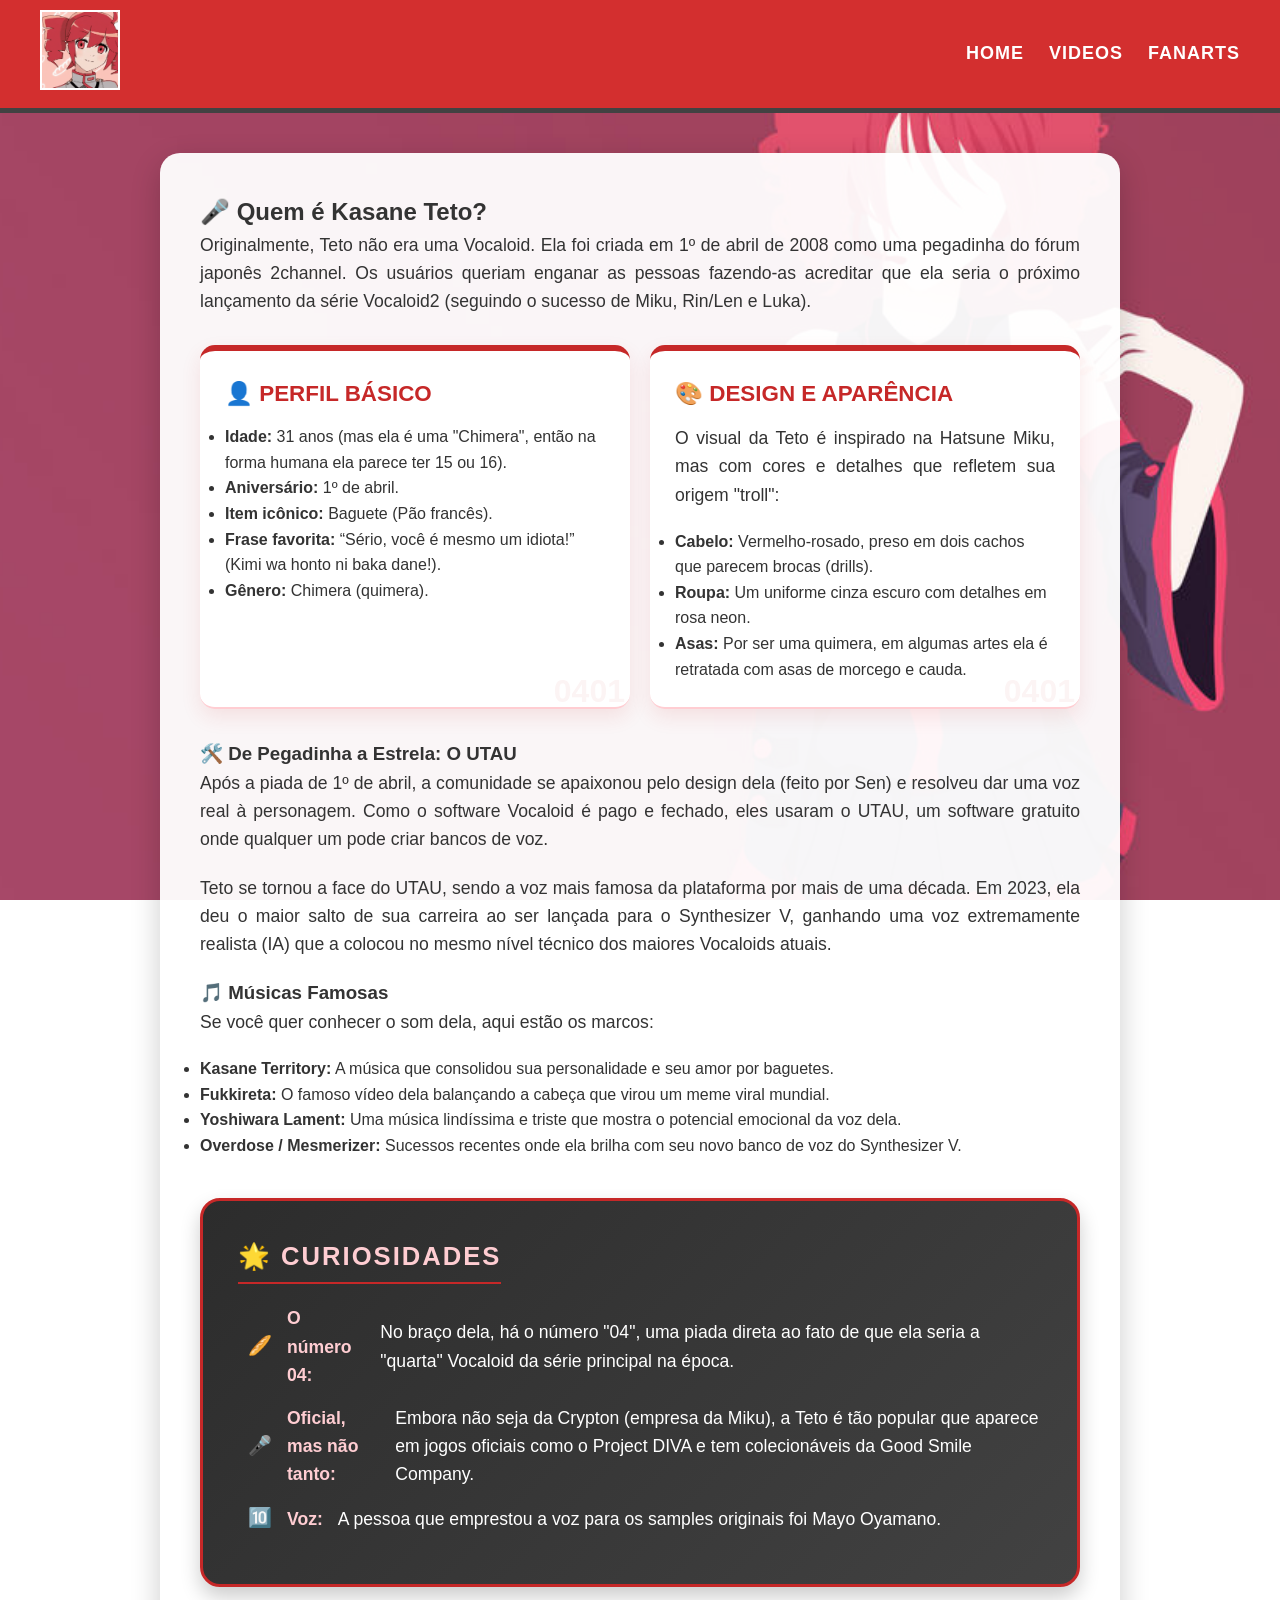
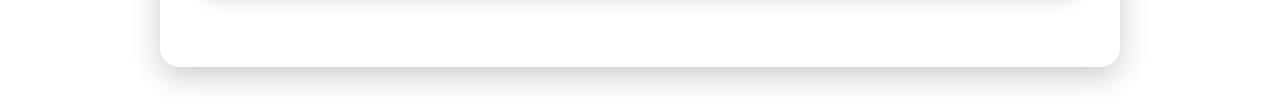
<file: index.html>
<!DOCTYPE html>
<html lang="pt-br">
<head>
    <meta charset="UTF-8">
    <meta name="viewport" content="width=device-width, initial-scale=1.0">
    <title>Kasane Teto</title>
    <link rel="icon" href="img/kasane-teto-teto.png" type="image/gif">
    

    <link rel="stylesheet" href="css/style.css">
</head>
<body>
    <header>
        <a href="index.html">
            <img class="logo" src="img/teto-kasane.gif" alt="Logo da Teto Kasane">
        </a>
        <ul class="menu">
            <li><a href="index.html">home</a></li>
            <li><a href="Videos.html">videos</a></li>
            <li><a href="fanarts.html">fanarts</a></li>
        </ul>
    </header>
    <main class="container">
 <section class="historia">
    <h1>🎤 Quem é Kasane Teto?</h1>
    
    <p>Originalmente, Teto não era uma Vocaloid. Ela foi criada em 1º de abril de 2008 como uma pegadinha do fórum japonês 2channel. Os usuários queriam enganar as pessoas fazendo-as acreditar que ela seria o próximo lançamento da série Vocaloid2 (seguindo o sucesso de Miku, Rin/Len e Luka).</p>

    <div class="curiosidades-grid">
        <div class="info-box">
            <h3>👤 Perfil Básico</h3>
            <ul>
                <li><strong>Idade:</strong> 31 anos (mas ela é uma "Chimera", então na forma humana ela parece ter 15 ou 16).</li>
                <li><strong>Aniversário:</strong> 1º de abril.</li>
                <li><strong>Item icônico:</strong> Baguete (Pão francês).</li>
                <li><strong>Frase favorita:</strong> “Sério, você é mesmo um idiota!” (Kimi wa honto ni baka dane!).</li>
                <li><strong>Gênero:</strong> Chimera (quimera).</li>
            </ul>
        </div>

        <div class="info-box">
            <h3>🎨 Design e Aparência</h3>
            <p>O visual da Teto é inspirado na Hatsune Miku, mas com cores e detalhes que refletem sua origem "troll":</p>
            <ul>
                <li><strong>Cabelo:</strong> Vermelho-rosado, preso em dois cachos que parecem brocas (drills).</li>
                <li><strong>Roupa:</strong> Um uniforme cinza escuro com detalhes em rosa neon.</li>
                <li><strong>Asas:</strong> Por ser uma quimera, em algumas artes ela é retratada com asas de morcego e cauda.</li>
            </ul>
        </div>
    </div>

    <h3>🛠️ De Pegadinha a Estrela: O UTAU</h3>
    <p>Após a piada de 1º de abril, a comunidade se apaixonou pelo design dela (feito por Sen) e resolveu dar uma voz real à personagem. Como o software Vocaloid é pago e fechado, eles usaram o UTAU, um software gratuito onde qualquer um pode criar bancos de voz.</p>
    <p>Teto se tornou a face do UTAU, sendo a voz mais famosa da plataforma por mais de uma década. Em 2023, ela deu o maior salto de sua carreira ao ser lançada para o Synthesizer V, ganhando uma voz extremamente realista (IA) que a colocou no mesmo nível técnico dos maiores Vocaloids atuais.</p>

    <h3>🎵 Músicas Famosas</h3>
    <p>Se você quer conhecer o som dela, aqui estão os marcos:</p>
    <ul>
        <li><strong>Kasane Territory:</strong> A música que consolidou sua personalidade e seu amor por baguetes.</li>
        <li><strong>Fukkireta:</strong> O famoso vídeo dela balançando a cabeça que virou um meme viral mundial.</li>
        <li><strong>Yoshiwara Lament:</strong> Uma música lindíssima e triste que mostra o potencial emocional da voz dela.</li>
        <li><strong>Overdose / Mesmerizer:</strong> Sucessos recentes onde ela brilha com seu novo banco de voz do Synthesizer V.</li>
    </ul>

    <div class="fast-facts">
    <h3>🌟 Curiosidades</h3>
    <ul>
        <li><strong>O número 04:</strong> No braço dela, há o número "04", uma piada direta ao fato de que ela seria a "quarta" Vocaloid da série principal na época.</li>
        <li><strong>Oficial, mas não tanto:</strong> Embora não seja da Crypton (empresa da Miku), a Teto é tão popular que aparece em jogos oficiais como o Project DIVA e tem colecionáveis da Good Smile Company.</li>
        <li><strong>Voz:</strong> A pessoa que emprestou a voz para os samples originais foi Mayo Oyamano.</li>
    </ul>
</div>

</section>
</main>
<audio id="meuAudio">
        <source src="img/teto-wav.mp3" type="audio/mpeg">

    </audio>
    <audio id="audioLogo">
        <source src="img/teto-word-of-the-day-made-with-voicemod-1_VcMLAVJ9.mp3" type="audio/mpeg">
    </audio>
    <script src="script.js"></script>
</body>
</html>
</file>
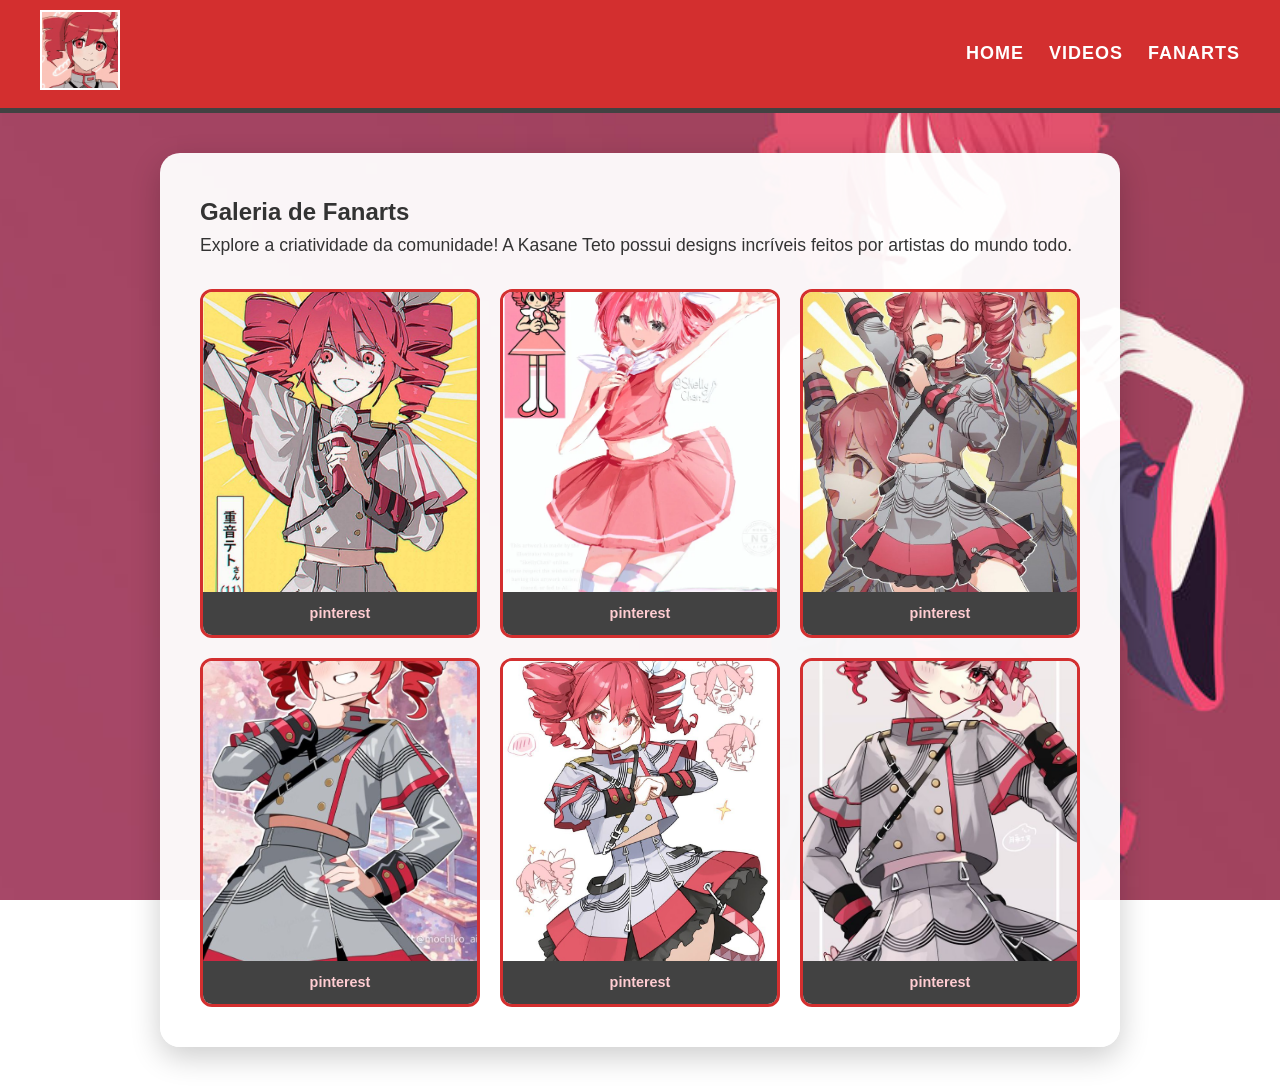
<file: fanarts.html>
<!DOCTYPE html>
<html lang="pt-br">
<head>
    <meta charset="UTF-8">
    <meta name="viewport" content="width=device-width, initial-scale=1.0">
    <title>Kasane Teto</title>
    
    <link rel="icon" href="img/kasane-teto-teto.png" type="image/gif">

    <link rel="stylesheet" href="css/style.css">
</head>
<body>
    <header>
        <a href="index.html">
            <img class="logo" src="img/teto-kasane.gif" alt="Logo da Teto Kasane">
        </a>
        <ul class="menu">
            <li><a href="index.html">home</a></li>
            <li><a href="Videos.html">videos</a></li>
            <li><a href="fanarts.html">fanarts</a></li>
        </ul>
    </header>

    <main class="container">
        <section class="historia"> <h1>Galeria de Fanarts</h1>
            <p>Explore a criatividade da comunidade! A Kasane Teto possui designs incríveis feitos por artistas do mundo todo.</p>

            <div class="galeria-grid">
                <div class="fanart-card">
                    <img src="img/a691d863364de64b7cdabaf58d577a72.jpg" alt="Fanart da Teto">
                    <div class="fanart-info">
                        <span>pinterest</span>
                    </div>
                </div>

                <div class="fanart-card">
                    <img src="img/kasane-teto-fanart-from-the-song-spoken-for-v0-yghngu79mjgf1.webp" alt="Fanart da Teto">
                    <div class="fanart-info">
                        <span>pinterest</span>
                    </div>
                </div>

                <div class="fanart-card">
                    <img src="img/2370410b8acc2ffc95e1991c8a5a1b4c.jpg" alt="Fanart da Teto">
                    <div class="fanart-info">
                        <span>pinterest</span>
                    </div>
                </div>

                <div class="fanart-card">
                    <img src="img/418f057d0349c7096db41fb77cb275c0.jpg" alt="Fanart da Teto">
                    <div class="fanart-info">
                        <span>pinterest</span>
                    </div>
                </div>

                <div class="fanart-card">
                    <img src="img/2a9a49cfc7d99eb052a7e6212f2a4e35.jpg" alt="Fanart da Teto">
                    <div class="fanart-info">
                        <span>pinterest</span>
                    </div>
                </div>

                <div class="fanart-card">
                    <img src="img/3130f2ffb8f3c5a747a2d35f358d4958.jpg" alt="Fanart da Teto">
                    <div class="fanart-info">
                        <span>pinterest</span>
                    </div>
                </div>

                </div>
        </section>
    </main>

    <audio id="meuAudio">
        <source src="img/teto-wav.mp3" type="audio/mpeg">

    </audio>
    <audio id="audioLogo">
        <source src="img/teto-word-of-the-day-made-with-voicemod-1_VcMLAVJ9.mp3" type="audio/mpeg">
    </audio>
    <script src="script.js"></script>
</body>
</html>
</file>
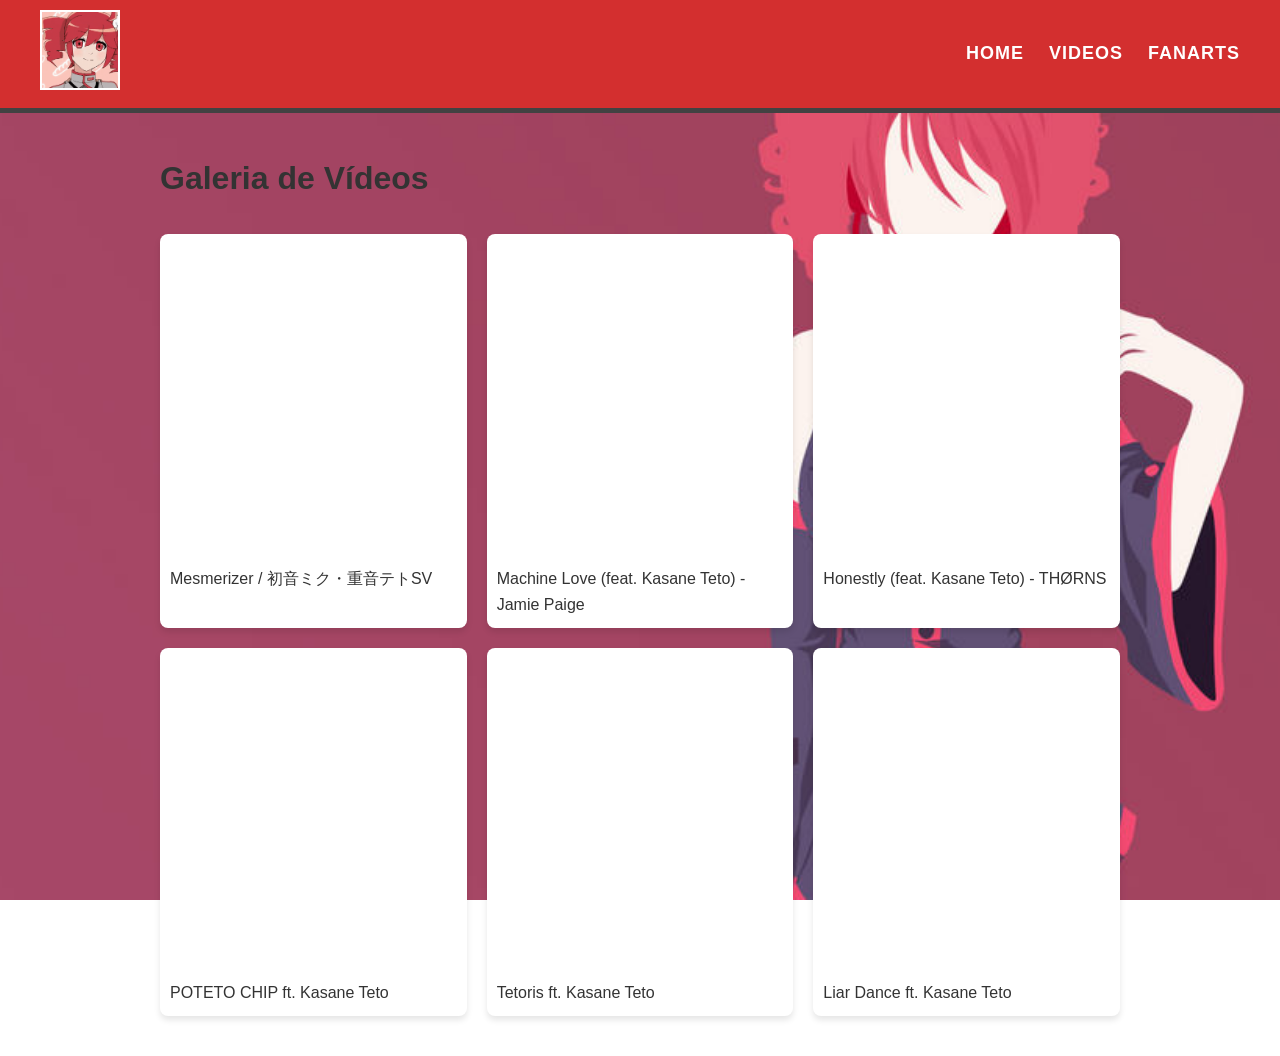
<file: Videos.html>
<!DOCTYPE html>
<html lang="pt-br">
<head>
    <meta charset="UTF-8">
    <meta name="viewport" content="width=device-width, initial-scale=1.0">
    <title>Kasane Teto</title>
    
    <link rel="icon" href="img/kasane-teto-teto.png" type="image/gif">

    <link rel="stylesheet" href="css/style.css">
</head>
<body>
    <header>
        <a href="index.html">
            <img class="logo" src="img/teto-kasane.gif" alt="Logo da Teto Kasane">
        </a>
        <ul class="menu">
            <li><a href="index.html">home</a></li>
            <li><a href="Videos.html">videos</a></li>
            <li><a href="fanarts.html">fanarts</a></li>
        </ul>
    </header>

    <main class="container">
        <h1>Galeria de Vídeos</h1>
        
        <div class="video-grid">
            
            <div class="video-card">
                <iframe 
                    width="100%" 
                    height="315" 
                    src="https://www.youtube.com/embed/19y8YTbvri8" 
                    title="Mesmerizer - Hatsune Miku & Kasane Teto" 
                    frameborder="0" 
                    allow="accelerometer; autoplay; clipboard-write; encrypted-media; gyroscope; picture-in-picture; web-share" 
                    referrerpolicy="strict-origin-when-cross-origin" 
                    allowfullscreen>
                </iframe>
                <p>Mesmerizer / 初音ミク・重音テトSV</p>
            </div>

            <div class="video-card">
                <iframe 
                    width="100%" 
                    height="315" 
                    src="https://www.youtube.com/embed/sqK-jh4TDXo" 
                    title="Machine Love (feat. Kasane Teto)" 
                    frameborder="0" 
                    allow="accelerometer; autoplay; clipboard-write; encrypted-media; gyroscope; picture-in-picture; web-share" 
                    referrerpolicy="strict-origin-when-cross-origin" 
                    allowfullscreen>
                </iframe>
                <p>Machine Love (feat. Kasane Teto) - Jamie Paige</p>
            </div>

            <div class="video-card">
                <iframe 
                    width="100%" 
                    height="315" 
                    src="https://www.youtube.com/embed/Kybi1q3rjdk" 
                    title="Honestly (feat. Kasane Teto)" 
                    frameborder="0" 
                    allow="accelerometer; autoplay; clipboard-write; encrypted-media; gyroscope; picture-in-picture; web-share" 
                    referrerpolicy="strict-origin-when-cross-origin" 
                    allowfullscreen>
                </iframe>
                <p>Honestly (feat. Kasane Teto) - THØRNS</p>
            </div>

            <div class="video-card">
                <iframe 
                    width="100%" 
                    height="315" 
                    src="https://www.youtube.com/embed/MMy7KXZPpyw" 
                    title="POTETO CHIP (feat. Kasane Teto)" 
                    frameborder="0" 
                    allow="accelerometer; autoplay; clipboard-write; encrypted-media; gyroscope; picture-in-picture; web-share" 
                    referrerpolicy="strict-origin-when-cross-origin" 
                    allowfullscreen>
                </iframe>
                <p>POTETO CHIP ft. Kasane Teto</p>
            </div>
            <div class="video-card">
                <iframe 
                    width="100%" 
                    height="315" 
                    src="https://www.youtube.com/embed/Soy4jGPHr3g" 
                    title="Tetoris ft. Kasane Teto" 
                    frameborder="0" 
                    allow="accelerometer; autoplay; clipboard-write; encrypted-media; gyroscope; picture-in-picture; web-share" 
                    referrerpolicy="strict-origin-when-cross-origin" 
                    allowfullscreen>
                </iframe>
                <p>Tetoris ft. Kasane Teto</p>
            </div>
            <div class="video-card">
                <iframe 
                    width="100%" 
                    height="315" 
                    src="https://www.youtube.com/embed/UHbmkxv-874" 
                    title="Liar Dance ft. Kasane Teto" 
                    frameborder="0" 
                    allow="accelerometer; autoplay; clipboard-write; encrypted-media; gyroscope; picture-in-picture; web-share" 
                    referrerpolicy="strict-origin-when-cross-origin" 
                    allowfullscreen>
                </iframe>
                <p>Liar Dance ft. Kasane Teto</p>
            </div>
        </div>
    </main>
    <audio id="meuAudio">
        <source src="img/teto-wav.mp3" type="audio/mpeg">

    </audio>
    <audio id="audioLogo">
        <source src="img/teto-word-of-the-day-made-with-voicemod-1_VcMLAVJ9.mp3" type="audio/mpeg">
    </audio>
    <script src="script.js"></script>
</body>
</html>
</file>
<file: css/style.css>
* {
    margin: 0;
    padding: 0;
    box-sizing: border-box;
}

body {
    background-image: url(../img/kasane_teto.jpg); 
    background-repeat: no-repeat;
    background-size: cover;
    background-attachment: fixed;
    background-position: center;
    font-family: 'Segoe UI', Tahoma, Geneva, Verdana, sans-serif;
    color: #333;
    line-height: 1.6;
}

header {
    background-color: #D32F2F; 
    display: flex;
    justify-content: space-between;
    padding: 10px 40px;
    align-items: center;
    border-bottom: 5px solid #424242;
    position: sticky;
    top: 0;
    z-index: 1000;
}

header img {
    width: 80px;
    height: 80px;
    object-fit: cover;
    border: 2px solid white;
    cursor: pointer;
    transition: border-color 0.3s ease;
}

header img:hover {
    border-color: #FFCDD2;
}

.menu {
    display: flex;
    list-style: none;
    gap: 25px;
}

.menu li a {
    text-decoration: none;
    color: white;
    font-weight: bold;
    font-size: 18px;
    text-transform: uppercase;
    letter-spacing: 1px;
    transition: 0.3s;
}

.menu li a:hover {
    color: #424242; 
}


.container {
    max-width: 1000px; 
    margin: 40px auto; 
    padding: 0 20px;
}


.historia {
    background-color: rgba(255, 255, 255, 0.95); 
    padding: 40px;
    border-radius: 20px;
    box-shadow: 0 10px 30px rgba(0,0,0,0.2);
}

.historia p {
    margin-bottom: 20px;
    font-size: 1.1rem;
    text-align: justify;
}
.curiosidades-grid {
    display: grid;
    grid-template-columns: repeat(auto-fit, minmax(300px, 1fr));
    gap: 20px;
    margin: 30px 0;
}

.info-box {
    background: #FFFFFF; 
    padding: 25px;
    border-radius: 15px;
    
    border-top: 6px solid #C62828;   
    border-bottom: 2px solid #FFCDD2; 
    

    box-shadow: 0 8px 20px rgba(198, 40, 40, 0.1); 
    
    transition: all 0.3s ease;
    position: relative;
    overflow: hidden;
}


.info-box:hover {
    transform: translateY(-5px);
    box-shadow: 0 12px 25px rgba(198, 40, 40, 0.2);
    border-bottom-color: #C62828;
}

.info-box h3 {
    color: #C62828;
    margin-bottom: 12px;
    font-size: 1.4rem;
    display: flex;
    align-items: center;
    gap: 10px;
    text-transform: uppercase;
    font-weight: 800;
}

.info-box::after {
    content: '0401';
    position: absolute;
    bottom: -10px;
    right: 5px;
    font-size: 2rem;
    color: rgba(198, 40, 40, 0.05); 
    font-weight: 900;
}

.fast-facts {
    background: linear-gradient(135deg, #2c2c2c 0%, #424242 100%);
    color: #FFFFFF;
    padding: 35px;
    border-radius: 20px;
    margin: 40px 0;
    border: 3px solid #C62828; 
    box-shadow: 0 10px 20px rgba(0,0,0,0.2);
    position: relative;
}


.fast-facts h3 {
    color: #FFCDD2; 
    text-transform: uppercase;
    margin-bottom: 20px;
    font-size: 1.6rem;
    letter-spacing: 2px;
    border-bottom: 2px solid #C62828;
    display: inline-block;
    padding-bottom: 5px;
}


.fast-facts ul {
    list-style: none;
    padding-left: 10px;
}

.fast-facts li {
    margin-bottom: 15px;
    font-size: 1.1rem;
    display: flex;
    align-items: center;
    gap: 15px;
}

.fast-facts li::before {
    font-size: 1.2rem;
}

.fast-facts li:nth-child(1)::before {
    content: '🥖';
}

.fast-facts li:nth-child(2)::before {
    content: '🎤';
}

.fast-facts li:nth-child(3)::before {
    content: '🔟';
}


.fast-facts li strong {
    color: #FFCDD2;
}

blockquote {
    font-style: italic;
    font-size: 1.2rem;
    background: #e0e0e0;
    padding: 20px;
    border-radius: 10px;
    text-align: center;
    border-left: 5px solid #D32F2F;
}
.video-grid {
    display: grid;
    grid-template-columns: repeat(auto-fit, minmax(300px, 1fr));
    gap: 20px;
    margin-top: 30px;
}
.video-card {
    background: white;
    padding: 10px;
    border-radius: 8px;
    box-shadow: 0 4px 6px rgba(0,0,0,0.1);
}
.placeholder {
    height: 200px;
    display: flex;
    align-items: center;
    justify-content: center;
    border: 2px dashed #ccc;
    color: #999;
}
/* Configuração da Grade de Fotos */
.galeria-grid {
    display: grid;
    grid-template-columns: repeat(auto-fit, minmax(250px, 1fr));
    gap: 20px;
    margin-top: 30px;
}

.fanart-card {
    background: #fff;
    border: 3px solid #D32F2F;
    border-radius: 12px;
    overflow: hidden;
    transition: transform 0.3s ease, box-shadow 0.3s ease;
    cursor: pointer;
    position: relative;
}

.fanart-card:hover {
    transform: scale(1.03);
    box-shadow: 0 10px 20px rgba(211, 47, 47, 0.3);
}

.fanart-card img {
    width: 100%;
    height: 300px;
    display: block;
    object-fit: cover;
}

.fanart-info {
    padding: 10px;
    background: #424242;
    color: white;
    text-align: center;
    font-size: 0.9rem;
    font-weight: bold;
}

.fanart-info span {
    color: #FFCDD2;
}

/* COLOQUEI ISSO PARA FUNCIONAR EM CELULAR */
@media (max-width: 768px) {  
    body {
        background-attachment: scroll;
    }

    header {
        flex-direction: column; 
        gap: 15px;
        text-align: center;
        padding: 15px;
    }
    .menu {
        gap: 10px;
        flex-wrap: wrap;
        justify-content: center;
    }
    .menu li a {
        font-size: 16px;
    }
    .historia h1 {
        font-size: 1.8rem;
        text-align: center;
    }
    .historia, .info-box {
        padding: 20px;
    }
    .fast-facts {
        padding: 15px;
        max-width: 85%; /* Deixa o bloco mais compacto (não esticado) */
        margin: 20px auto;
    }
    .fast-facts h3 {
        font-size: 1.3rem;
    }
    .fast-facts li {
        font-size: 1rem;
        margin-bottom: 8px;
    }
    .container {
        margin: 20px auto;
        padding: 0 15px;
    }
    /* Garante que os cards ocupem a largura total no celular para melhor leitura */
    .curiosidades-grid, .video-grid, .galeria-grid {
        grid-template-columns: 1fr;
    }
}
</file>
